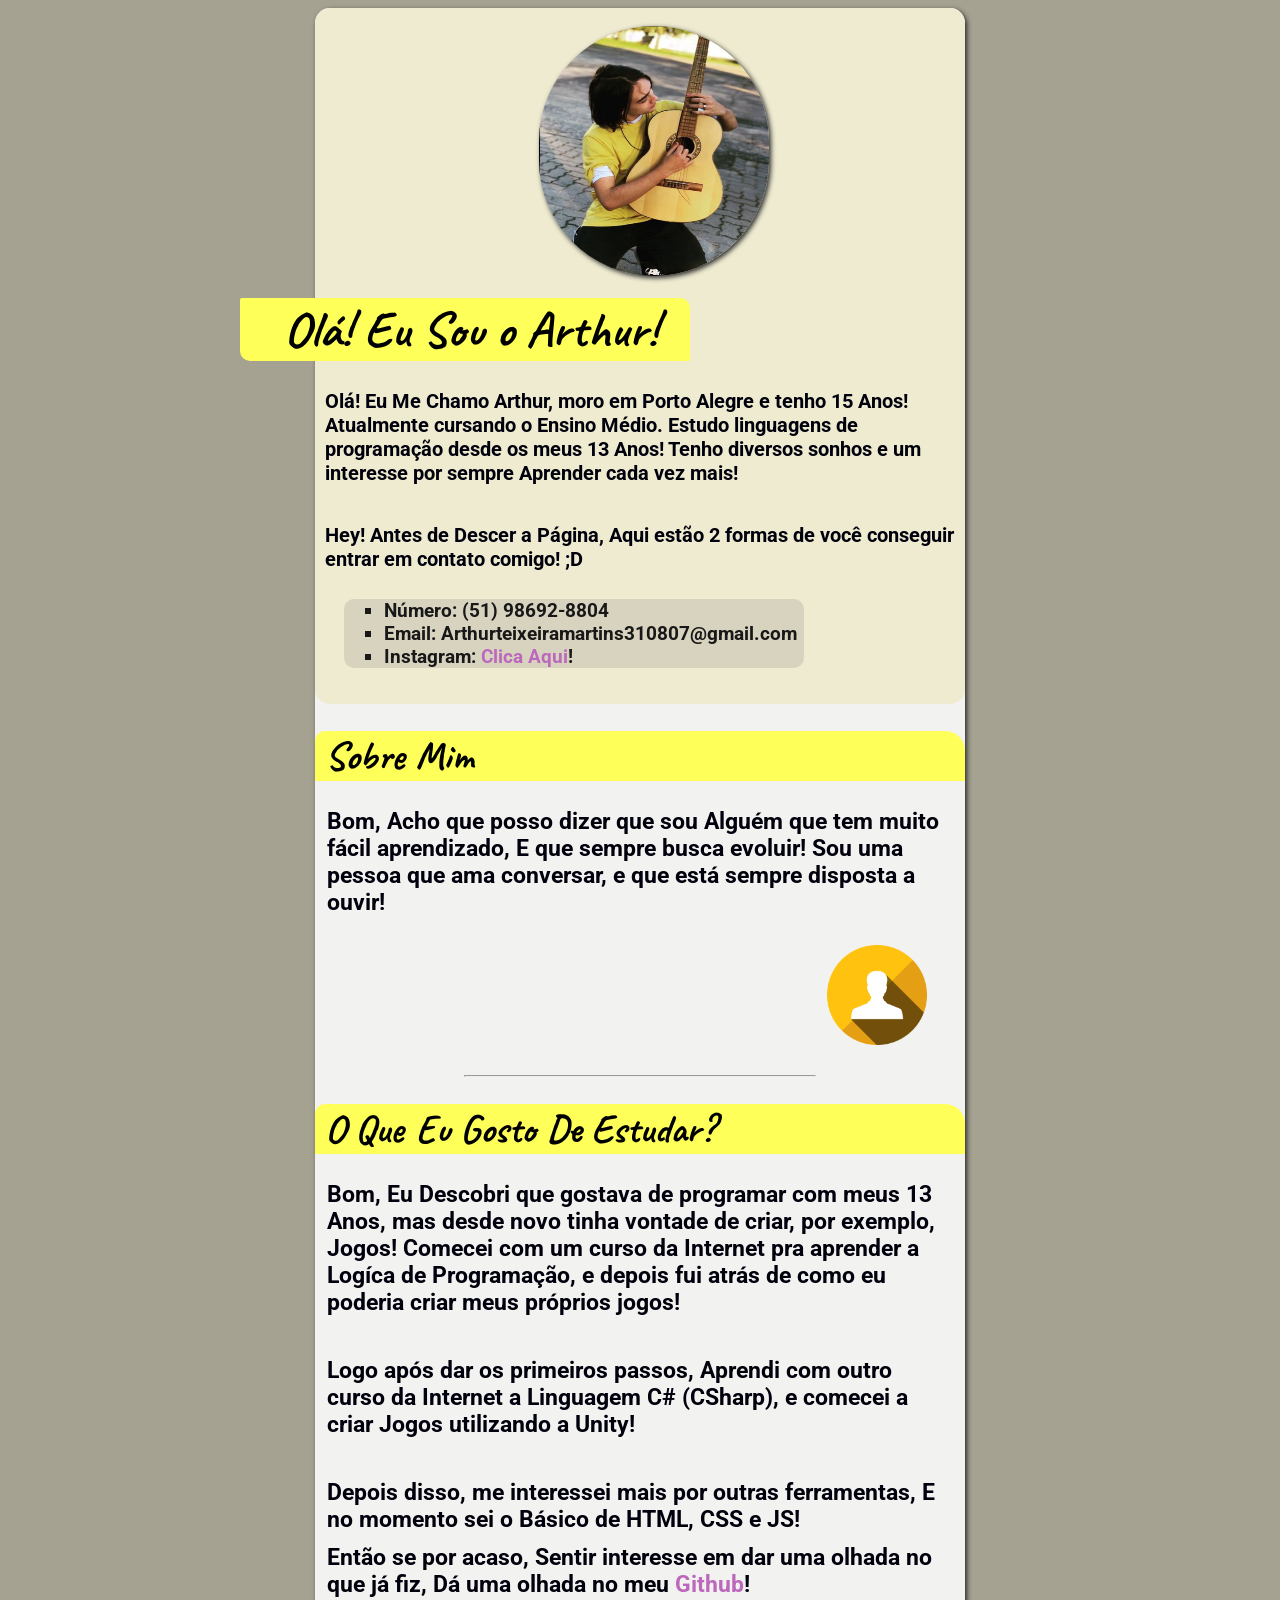
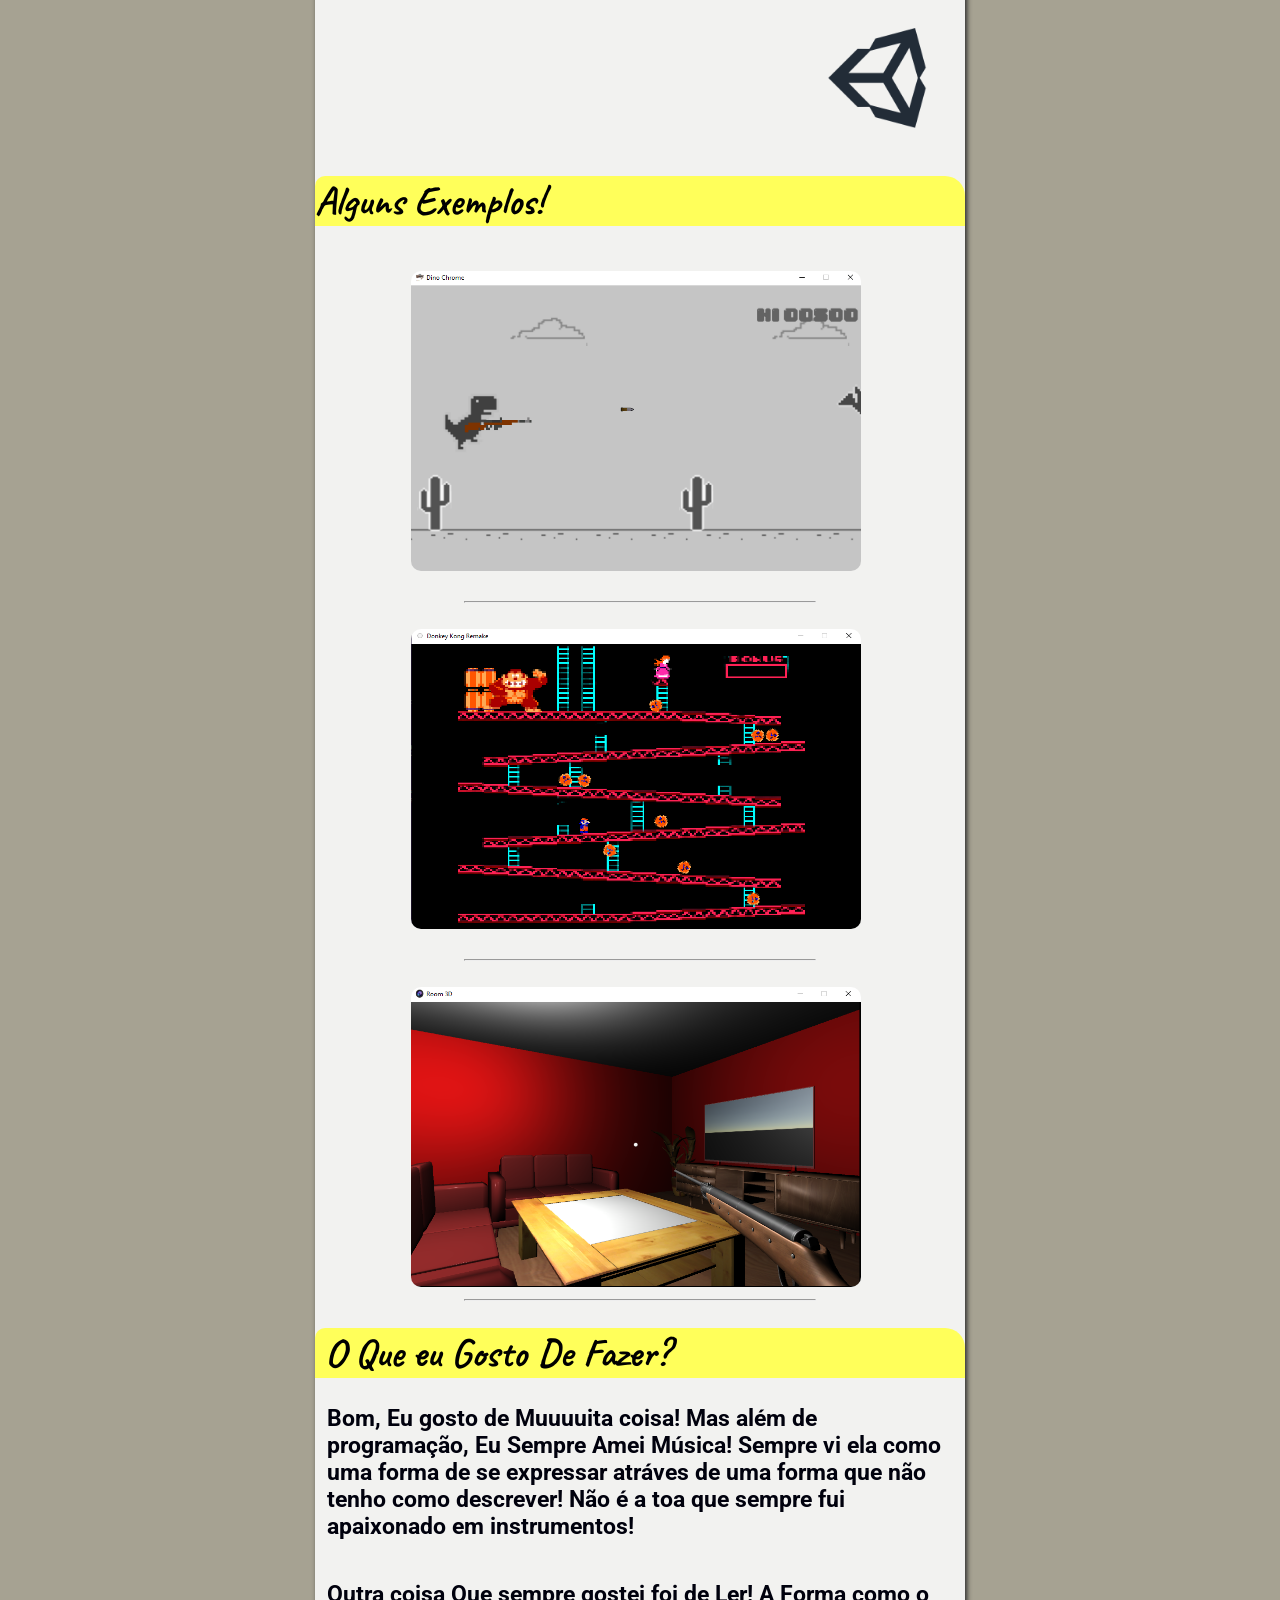
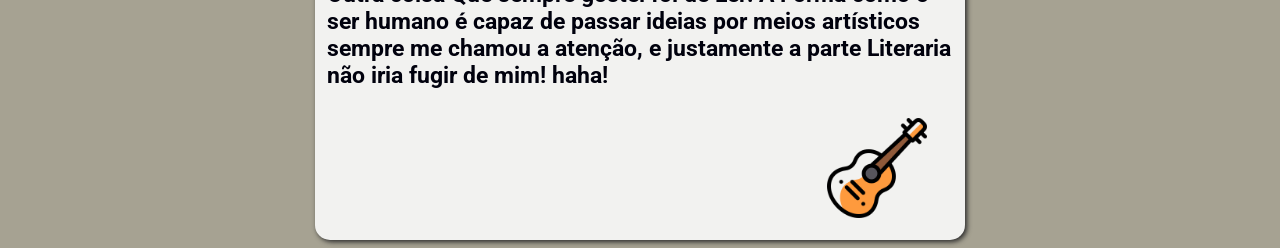
<file: index.html>
<!DOCTYPE html>
<html lang="pt-br">
<head>
    <meta charset="UTF-8">
    <meta http-equiv="X-UA-Compatible" content="IE=edge">
    <meta name="viewport" content="width=device-width, initial-scale=1.0">
    <title>Hello World!</title>
    <link rel="stylesheet" href="style.css">
    <link rel="shortcut icon" href="images/favicon-32x32.png" type="image/x-icon">
</head>
<body>
    <div id="All">
        <div id="Beggin">
            <br>
            <div id="MyPhoto">
                <img src="images/myphoto.png" alt="My Photo">
            </div>
            <br>
            <h1>&nbsp;Olá! Eu Sou o Arthur!</h1>
            <br>
            <p>Olá! Eu Me Chamo Arthur, moro em Porto Alegre e tenho 15 Anos! Atualmente cursando o Ensino Médio. Estudo linguagens de programação desde os meus 13 Anos! Tenho diversos sonhos e um interesse por sempre Aprender cada vez mais!</p>
            <br>
            <p>Hey! Antes de Descer a Página, Aqui estão 2 formas de você conseguir entrar em contato comigo! ;D</p>
            <br>
            <div id="MyInfo">
                <ul type="square">
                    <li>Número: (51) 98692-8804</li>
                    <li>Email: Arthurteixeiramartins310807@gmail.com</li>
                    <li>Instagram: <a href="https://www.instagram.com/young.txt_/">Clica Aqui</a>!</li>
                </ul>
            </div>
            <br><br>
        </div>
        <div id="WhoAmI">
            <h1>&nbsp;Sobre Mim</h1>
            <p>Bom, Acho que posso dizer que sou Alguém que tem muito fácil aprendizado, E que sempre busca evoluir! Sou uma pessoa que ama conversar, e que está sempre disposta a ouvir!</p>
            <div class="Icon">
                <br>
                <img src="images/icon2.webp" alt="profile photo" style="height: 100px; width: 100px; margin: 0px 32em;">
                <br><br>
            </div>
        </div>
        <hr>
        <div id="Study">
            <h1>&nbsp;O Que Eu Gosto De Estudar?</h1>
            <p>Bom, Eu Descobri que gostava de programar com meus 13 Anos, mas desde novo tinha vontade de criar, por exemplo, Jogos! Comecei com um curso da Internet pra aprender a Logíca de Programação, e depois fui atrás de como eu poderia criar meus próprios jogos!</p>
            <br>
            <p>Logo após dar os primeiros passos, Aprendi com outro curso da Internet a Linguagem C# (CSharp), e comecei a criar Jogos utilizando a Unity!</p>
            <br>
            <p>Depois disso, me interessei mais por outras ferramentas, E no momento sei o Básico de HTML, CSS e JS!</p>
            <p>Então se por acaso, Sentir interesse em dar uma olhada no que já fiz, Dá uma olhada no meu <a href="https://github.com/arthurteixeira2007">Github</a>!</p>
            <div class="Icon">
                <br>
                <img src="images/unity.webp" alt="unity photo" style="height: 100px; width: 100px; margin: 0px 32em;">
                <br><br>
            </div>
            <div class="GameExample">
                <h1>Alguns Exemplos!</h1>
                <br>
                <img src="images/mygameexample.png" alt="Example of the game created by me">
                <br><br><hr><br>
                <img src="images/mygameexample2.png" alt="Example of the game created by me">
                <br><br><hr><br>
                <img src="images/mygameexample3.png" alt="Example of the game created by me">
                <br>
            </div>
        </div>
        <hr>
        <div id="MyHobbies">
            <h1>&nbsp;O Que eu Gosto De Fazer?</h1>
            <p>Bom, Eu gosto de Muuuuita coisa! Mas além de programação, Eu Sempre Amei Música! Sempre vi ela como uma forma de se expressar atráves de uma forma que não tenho como descrever! Não é a toa que sempre fui apaixonado em instrumentos!</p>
            <br>
            <p>Outra coisa Que sempre gostei foi de Ler! A Forma como o ser humano é capaz de passar ideias por meios artísticos sempre me chamou a atenção, e justamente a parte Literaria não iria fugir de mim! haha!</p>
            <div class="Icon">
                <br>
                <img src="images/acoustic-guitar.png" alt="guitar photo" style="height: 100px; width: 100px; margin: 0px 32em;">
                <br><br>
            </div>
        </div>
    </div>
</body>
</html>
</file>
<file: style.css>
@charset "UTF-8";

@import url('https://fonts.googleapis.com/css2?family=Caveat&display=swap');
@import url('https://fonts.googleapis.com/css2?family=Roboto:wght@300&display=swap');
@import url('https://fonts.googleapis.com/css2?family=Roboto:wght@300&display=swap');
 
body {
    background-color: #A6A292;
    overflow-x: hidden;
}

*::selection {
    background-color: #00010D;
    color: #bc68bc;
    border-radius: 10px;
}

body::-webkit-scrollbar {
    width: 18px;
}

body::-webkit-scrollbar-track {
    background: #f1f1f1d5;
}

body::-webkit-scrollbar-thumb {
    background-color: #ffff5a;
    border-radius: 10px;
}

hr {
    width: 350px;
    color: #00010D;
}

h1 {
    background-color: #ffff5a;
    font-family:  'Caveat', cursive;
    font-weight: 900;
    font-size: 40px;
    border-radius: 10px 20px 0px 0px;
}

p {
    font-size: 23px;
    margin: 0.5em;
    color: #00010D;
    font-family: 'Roboto', sans-serif;
    font-weight: 700;
}

a {
    color: #bc68bc;
    text-decoration: none;
}

div#All {
    background-color: #F2F2F0;
    width: 650px;
    margin: auto;
    border-radius: 15px;
    box-shadow: 2px 2px 5px #2b2b2b;
}

/*Beggin*/
div#Beggin {
    background-color: #efebd1;
    border-radius: 15px;
}

div#Beggin > div#MyPhoto > img {
    border-radius: 250px;
    box-shadow: 2px 2px 5px #2b2b2b;
    height: 250px;
    width: 230px;
    margin: 0px 14em;
}

div#Beggin > h1 {
    font-size: 50px;
    text-align: center;
    background-color: #ffff5a;
    width: 450px;
    margin: 0px -1.5em;
    border-radius: 2px 10px;
    font-family:  'Caveat', cursive;
}

div#Beggin > p {
    font-size: 20px;
}

div#Beggin > div#MyInfo > ul {
    font-size: 19px;
    background-color: #d8d3bf;
    color: #181818;
    font-family: 'Roboto', sans-serif;
    font-weight: 700;
    width: 420px;
    border-radius: 10px;
    margin: 0px 1.5em;
}

.GameExample > img {
    height: 300px;
    width: 450px;
    margin: 0px 6em;
    border-radius: 10px;
}
</file>
